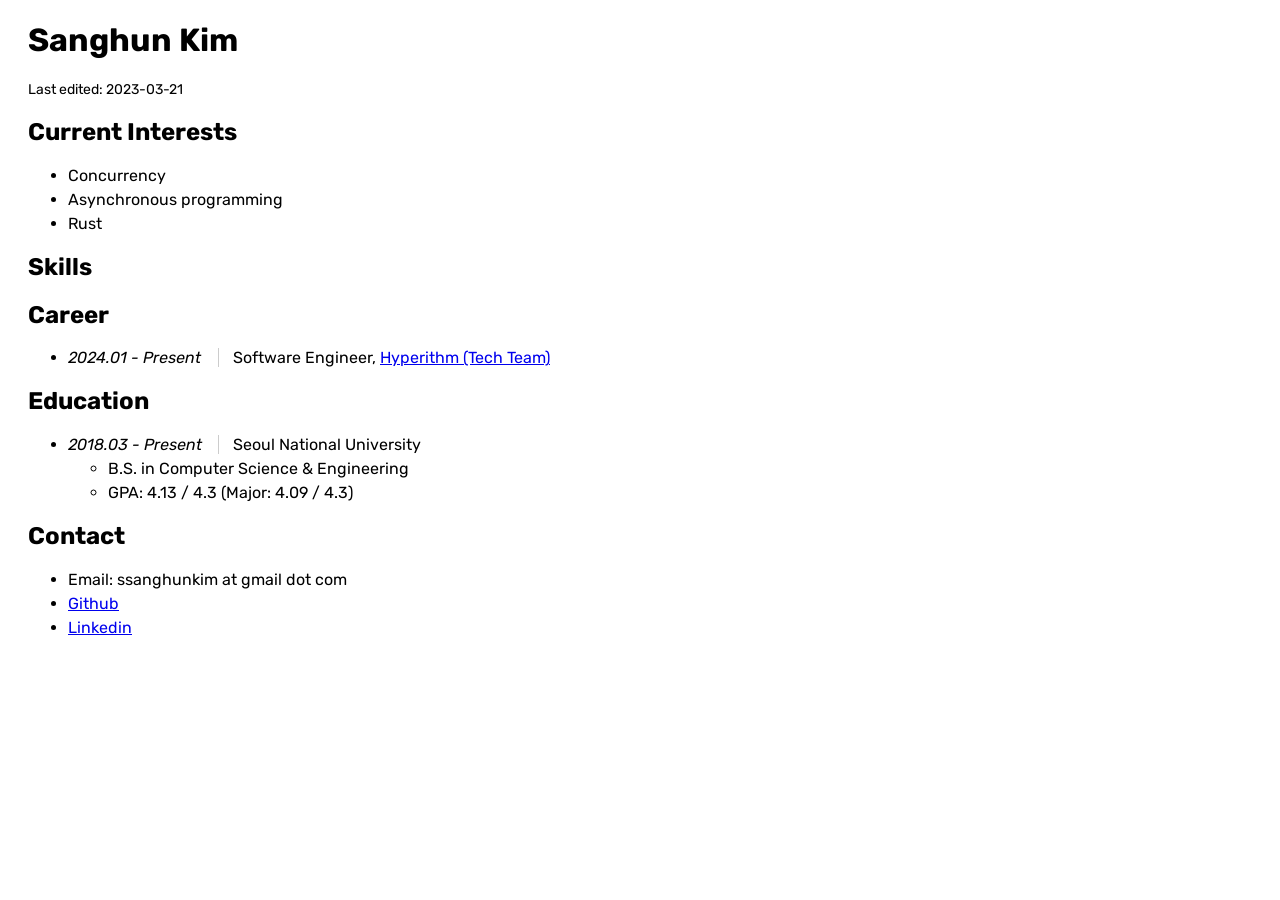
<file: index.html>
<!DOCTYPE html>
<html lang="en">
<head>
    <meta charset="UTF-8">
    <meta name="viewport" content="width=device-width, initial-scale=1.0">
    <link href="style.css" rel="stylesheet" type="text/css">
    <title>Sanghun Kim</title>
</head>
<body>
    <h1>Sanghun Kim</h1>
    <p class="last-edit">Last edited: 2023-03-21</p>
    <h2>Current Interests</h2>
    <ul>
        <li>Concurrency</li>
        <li>Asynchronous programming</li>
        <li>Rust</li>
    </ul>
    <h2>Skills</h2>
    <ul>
    </ul>
    <h2>Career</h2>
    <ul>
        <li><i>2024.01 - Present</i> Software Engineer, <a href="https://www.hyperithm.com" target="_blank">Hyperithm (Tech Team)</a></li>
    </ul>
    <h2>Education</h2>
    <ul>
        <li><i>2018.03 - Present</i> Seoul National University
            <ul>
                <li>B.S. in Computer Science & Engineering</li>
                <li>GPA: 4.13 / 4.3 (Major: 4.09 / 4.3)</li>
            </ul>
        </li>
    </ul>
    <h2>Contact</h2>
    <ul>
        <li>Email: ssanghunkim at gmail dot com</li>
        <li><a href="https://github.com/pluiee" target="_blank">Github</a></li>
        <li><a href="https://www.linkedin.com/in/sanghun-kim-8035b82a7" target="_blank">Linkedin</a></li>
    </ul>
    
</body>
</html>
</file>
<file: style.css>
@font-face {
    font-family: 'Rubik';
    src: url(/static/Rubik-Regular.ttf) format('truetype');
    font-weight: normal;
    font-style: normal;
}

@font-face {
    font-family: 'Rubik';
    src: url(/static/Rubik-Bold.ttf) format('truetype');
    font-weight: bold;
    font-style: normal;
}

@font-face {
    font-family: 'Rubik';
    src: url(/static/Rubik-Italic.ttf) format('truetype');
    font-weight: normal;
    font-style: italic;
}

body {
    padding-left: 20px;
    font-family: 'Rubik', sans-serif;
}

i {
    width: 140px;
    padding-right: 10px;
    margin-right: 10px;
    display: inline-block;
    border-right: 1px solid #00000033;
}

li {
    margin: 5px 0;
}

.last-edit {
    font-size: 14px;
}
</file>
